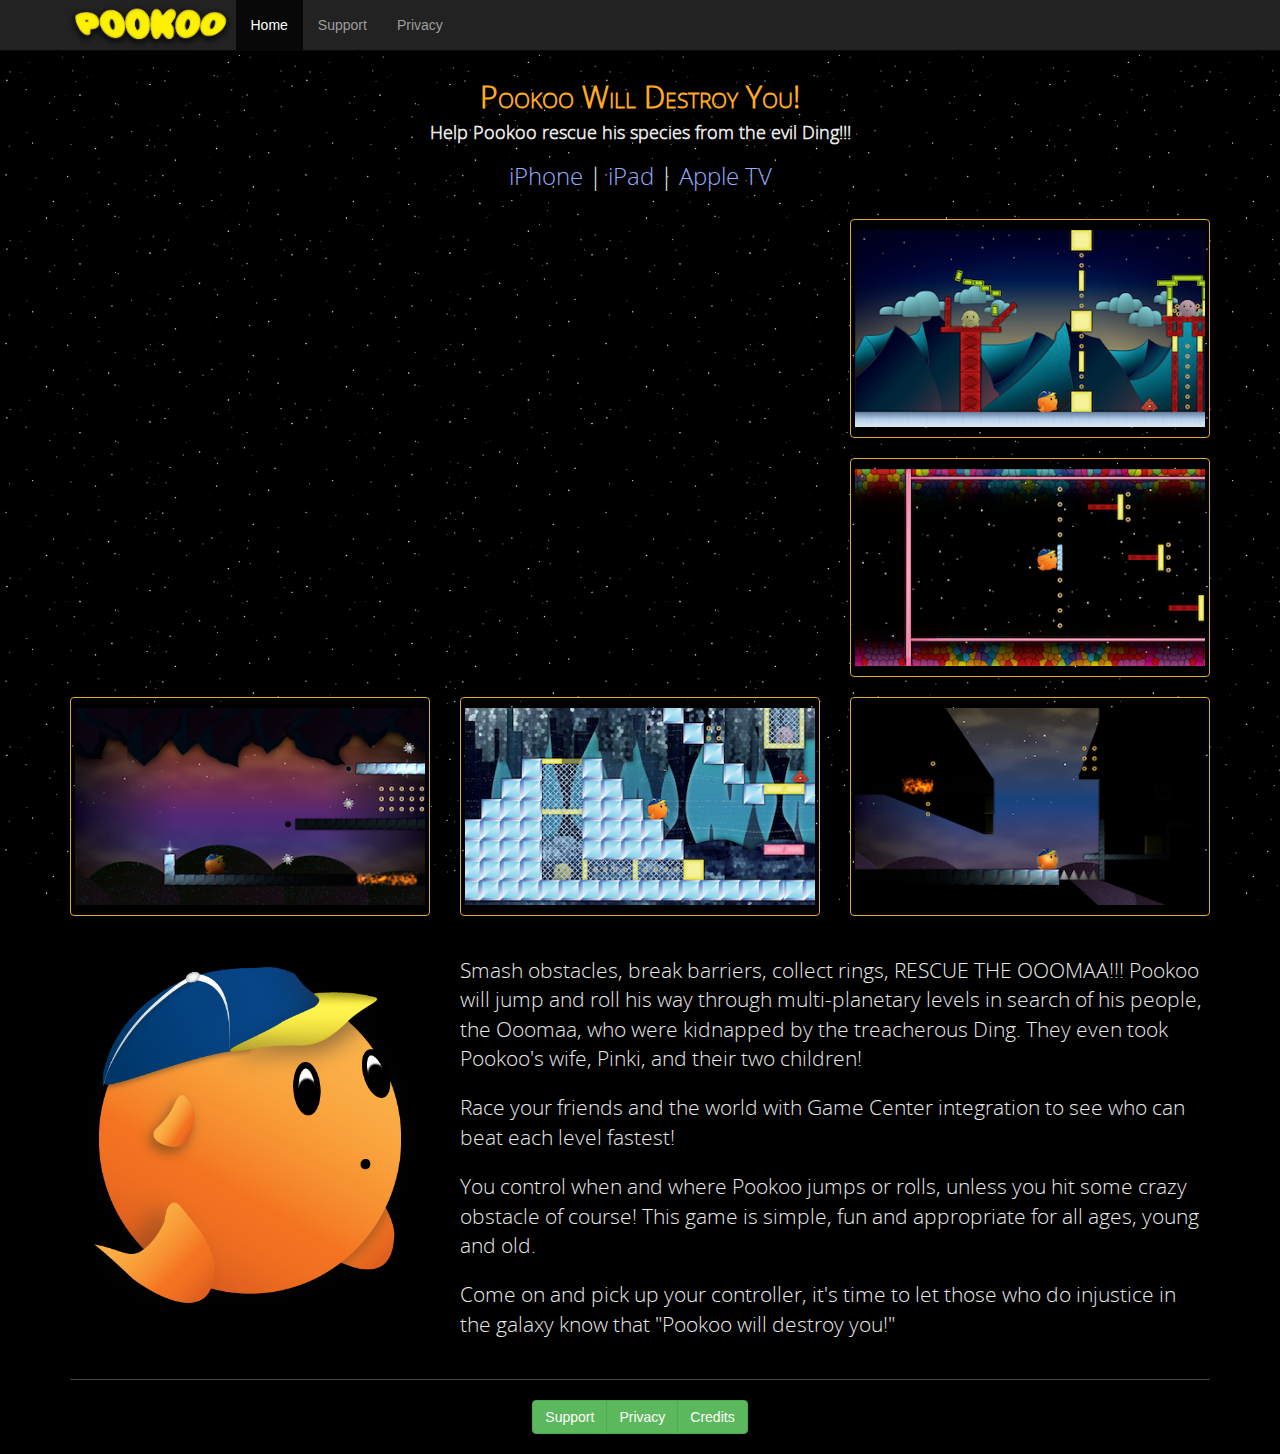
<file: index.html>
<!doctype html>
<html>
  <head>
    <meta charset="utf-8">
    <meta http-equiv="X-UA-Compatible" content="chrome=1">
    <title>Pookoo the Destroyer</title>
    <link rel="stylesheet" href="stylesheets/bootstrap.min.css">
    <link rel="stylesheet" href="stylesheets/pookoo.css?v=2">
    <script src="https://code.jquery.com/jquery-2.2.2.min.js"></script>
    <!-- <script src="javascripts/respond.js"></script> -->
    <!--[if lt IE 9]>
      <script src="//html5shiv.googlecode.com/svn/trunk/html5.js"></script>
    <![endif]-->
    <!--[if lt IE 8]>
    <link rel="stylesheet" href="stylesheets/ie.css">
    <![endif]-->
    <meta name="viewport" content="width=device-width, initial-scale=1, user-scalable=no">
    <link rel="shortcut icon" href="images/PookooRight.png" type="image/x-icon" />
  </head>

  <body>

    <nav class="navbar navbar-inverse navbar-fixed-top">
      <div class="container">
        <div class="navbar-header">
          <button type="button" class="navbar-toggle collapsed" data-toggle="collapse" data-target="#navbar" aria-expanded="false" aria-controls="navbar">
            <span class="sr-only">Toggle navigation</span>
            <span class="icon-bar"></span>
            <span class="icon-bar"></span>
            <span class="icon-bar"></span>
          </button>
          <a class="navbar-brand" href="./index.html">
            <img alt="Pookoo the Destroyer" class="logo" src="images/PookooLogoPookoo.png">
          </a>
        </div>

        <div id="navbar" class="collapse navbar-collapse">
          <ul class="nav navbar-nav">
            <li class="active"><a href="./index.html">Home <span class="sr-only">(current)</span></a></li>
            <li><a href="./support.html">Support</a></li>
            <li><a href="./privacy.html">Privacy</a></li>
          </ul>
        </div><!-- /.navbar-collapse -->
      </div><!-- /.container-fluid -->
    </nav>

    <h2 class="text-center">Pookoo Will Destroy You!</h2>
    <h4 class="text-center"><strong>Help Pookoo rescue his species from the evil Ding!!!</strong></h4>

    <div>
      <h3 class="text-center">
      <a href="https://itunes.apple.com/us/app/pookoo-the-destroyer/id1068309345">iPhone</a> |
      <a href="https://itunes.apple.com/us/app/pookoo-the-destroyer/id1068309345">iPad</a> |
      <a href="https://itunes.apple.com/us/app/pookoo-the-destroyer/id1068309345">Apple TV</a>
    </h3>
    </div>

    <br />

    <div class="container">
      <div class="row">
        <div class="col-xs-12 col-md-8">
          <div class="embed-responsive embed-responsive-16by9">
            <iframe class="embed-responsive-item" src="https://www.youtube.com/embed/MpzD0yC8WVs" allowfullscreen></iframe>
          </div>
        </div>
        <div class="col-xs-6 col-md-4">
          <a href="images/1-8.PNG" class="thumbnail">
            <img src="images/1-8s.png" alt="Level 1-8">
          </a>
        </div>
        <div class="col-xs-6 col-md-4 hidden-md hidden-lg">
          <a href="images/2-5.PNG" class="thumbnail">
            <img src="images/2-5s.png" alt="Level 2-5">
          </a>
        </div>
        <div class="col-xs-6 col-md-4">
          <a href="images/1-9.PNG" class="thumbnail">
            <img src="images/1-9s.png" alt="Level 1-9">
          </a>
        </div>
        <div class="col-xs-6 col-md-4">
          <a href="images/2-2.PNG" class="thumbnail">
            <img src="images/2-2s.png" alt="Level 2-2">
          </a>
        </div>
        <div class="col-xs-6 col-md-4">
          <a href="images/1-7.PNG" class="thumbnail">
            <img src="images/1-7s.png" alt="Level 1-7">
          </a>
        </div>
        <div class="col-xs-6 col-md-4">
          <a href="images/2-7.PNG" class="thumbnail">
            <img src="images/2-7s.png" alt="Level 2-7">
          </a>
        </div>
      </div>
    </div>

    <div class="container">
      <br />


      <div class="row">
        <div class="col-xs-4">
          <img class="img-responsive" src="images/PookooRight.png" alt="Pookoo">
        </div>
        <div class="col-xs-8">
          <p class="lead">
          Smash obstacles, break barriers, collect rings, RESCUE THE OOOMAA!!!  Pookoo will jump and roll his way through multi-planetary levels in search of his people, the Ooomaa, who were kidnapped by the treacherous Ding.  They even took Pookoo's wife, Pinki, and their two children!
          </p>
          <p class="lead">
          Race your friends and the world with Game Center integration to see who can beat each level fastest!
          </p>
          <p class="lead">
          You control when and where Pookoo jumps or rolls, unless you hit some crazy obstacle of course! This game is simple, fun and appropriate for all ages, young and old.
          </p>
          <p class="lead">
          Come on and pick up your controller, it's time to let those who do injustice in the galaxy know that "Pookoo will destroy you!"
          </p>
        </div>
      </div>
    </div>

    <footer>
      <div class="container">
        <hr />
        <div class="text-center">
          <div class="btn-group" role="group" aria-label="...">
            <button type="button" class="btn btn-success"><a role="button" href="./support.html">Support</a></button>
            <button type="button" class="btn btn-success"><a role="button" href="./privacy.html">Privacy</a></button>
            <button type="button" class="btn btn-success"><a role="button" href="./credits.html">Credits</a></button>
          </div>
        </div>

        <br />
      </div>
      
    </footer>

    <!--[if !IE]><script>fixScale(document);</script><![endif]-->
    <script src="javascripts/bootstrap.min.js"></script>
    <script src="javascripts/pookoo.js"></script>
  </body>
</html>
</file>
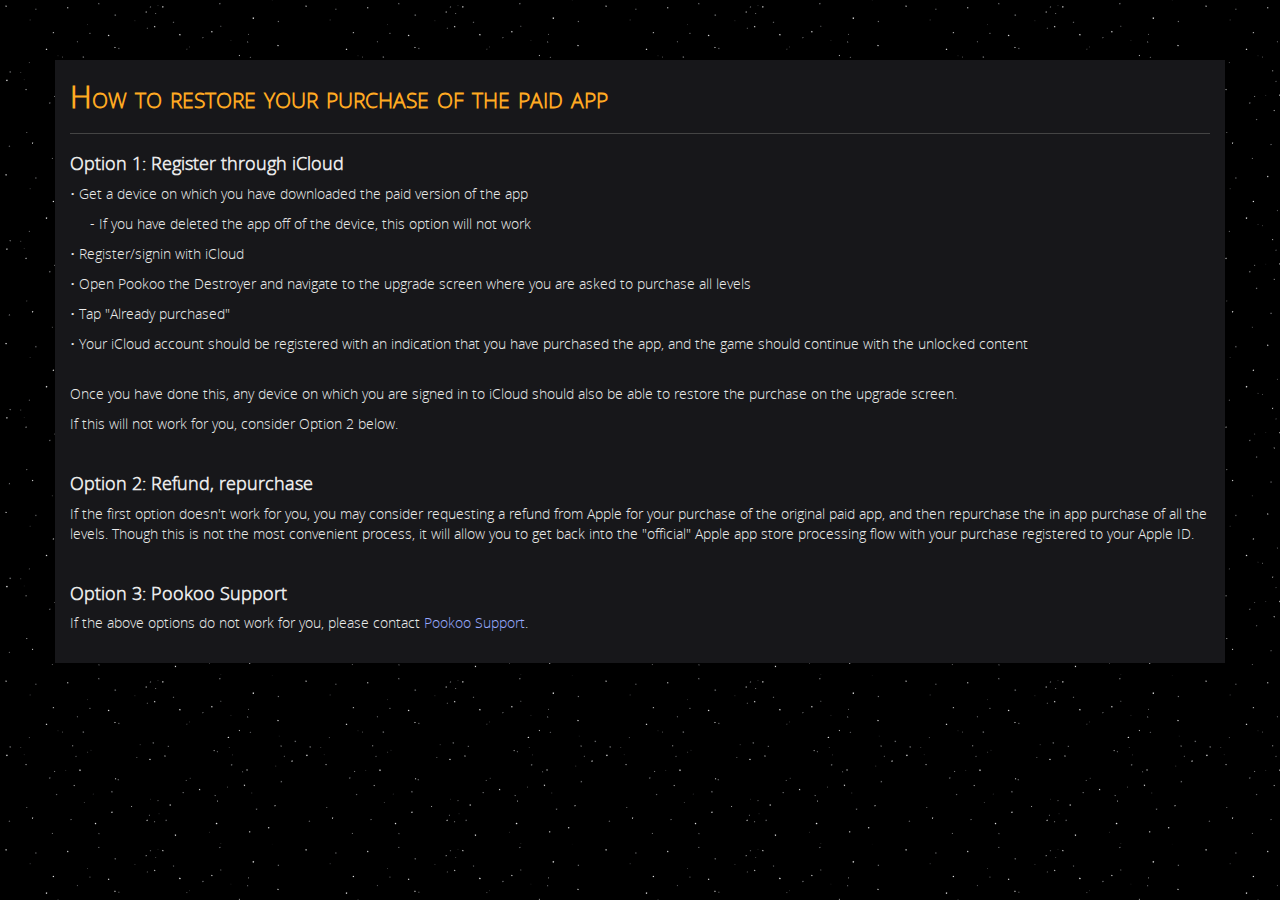
<file: restore.html>
<!doctype html>
<html>
  <head>
    <meta charset="utf-8">
    <meta http-equiv="X-UA-Compatible" content="chrome=1">
    <title>Pookoo the Destroyer</title>
    <link rel="stylesheet" href="stylesheets/bootstrap.min.css">
    <link rel="stylesheet" href="stylesheets/pookoo.css?v=2">
    <script src="https://code.jquery.com/jquery-2.2.2.min.js"></script>
    <!-- <script src="javascripts/respond.js"></script> -->
    <!--[if lt IE 9]>
      <script src="//html5shiv.googlecode.com/svn/trunk/html5.js"></script>
    <![endif]-->
    <!--[if lt IE 8]>
    <link rel="stylesheet" href="stylesheets/ie.css">
    <![endif]-->
    <meta name="viewport" content="width=device-width, initial-scale=1, user-scalable=no">
    <link rel="shortcut icon" href="images/PookooRight.png" type="image/x-icon" />
  </head>

<body>
<div class="container" style="background-color: #17171a;">
  <h2>How to restore your purchase of the paid app</h2>
  <hr/>
  <h4><strong>Option 1: Register through iCloud</strong></h4>
  <p>• Get a device on which you have downloaded the paid version of the app</p>
  <p>&nbsp;&nbsp;&nbsp;&nbsp;&nbsp;- If you have deleted the app off of the device, this option will not work</p>
  <p>• Register/signin with iCloud</p>
  <p>• Open Pookoo the Destroyer and navigate to the upgrade screen where you are asked to purchase all levels</p>
  <p>• Tap "Already purchased"</p>
  <p>• Your iCloud account should be registered with an indication that you have purchased the app, and the game should continue with the unlocked content</p>
  <br />
  <p>Once you have done this, any device on which you are signed in to iCloud should also be able to restore the purchase on the upgrade screen.</p>
  <p>If this will not work for you, consider Option 2 below.</p>
  <br />

  <h4><strong>Option 2: Refund, repurchase</strong></h4>
  <p>If the first option doesn't work for you, you may consider requesting a refund from Apple for your purchase of the original paid app, and then repurchase the in app purchase of all the levels. Though this is not the most convenient process, it will allow you to get back into the "official" Apple app store processing flow with your purchase registered to your Apple ID.
  </p>
  <br />

  <h4><strong>Option 3: Pookoo Support</strong></h4>
  <p>If the above options do not work for you, please contact <a href="/support.html">Pookoo Support</a>.</p>
  <br />
</div>
</body>
</html>
</file>
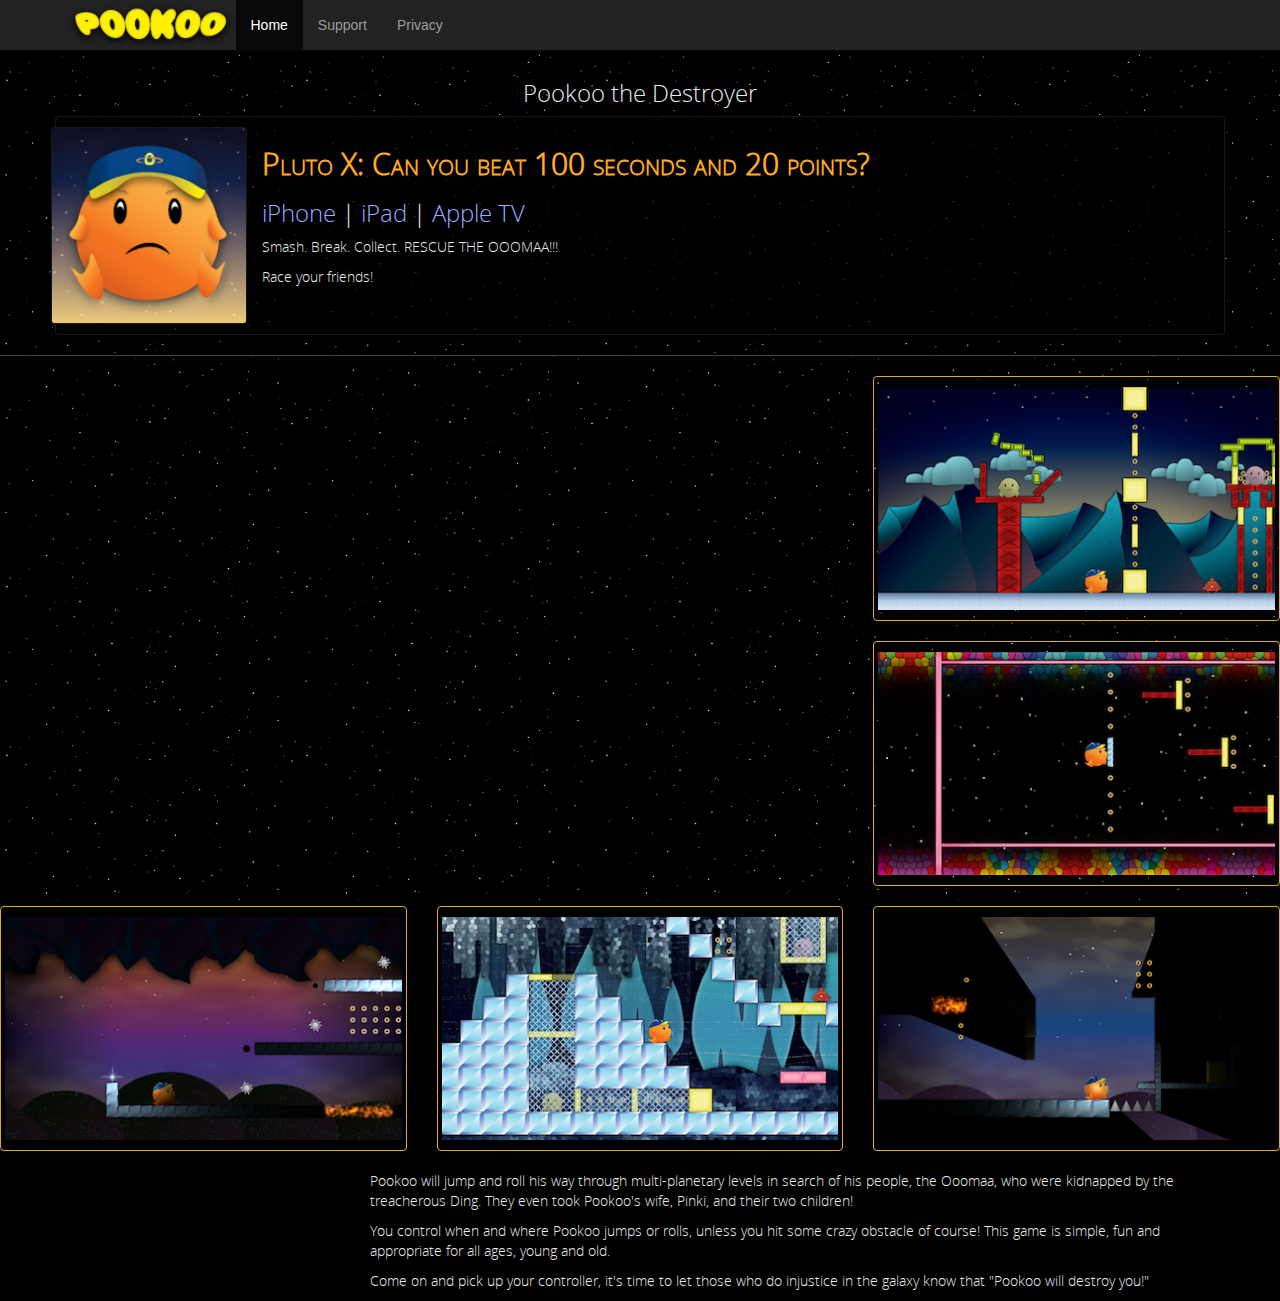
<file: share.html>
<!doctype html>
<html>
<head>
<meta charset="utf-8">
<meta http-equiv="X-UA-Compatible" content="chrome=1">
<title>Pookoo the Destroyer</title>
<link rel="stylesheet" href="stylesheets/bootstrap.min.css">
<link rel="stylesheet" href="stylesheets/pookoo.css?v=2">
<script src="https://code.jquery.com/jquery-2.2.2.min.js"></script>
<script src="javascripts/pookoo.js"></script>

<script>
var w = param("w");
var world = "Pluto";
if (w == 2) { world = "Neptune"; }
var description = '' + world + ' ' + (param("l") || "X") + ': Can you beat ' + (param("t") || 100) + ' seconds and '+ (param("s") || 20) + ' points?';

$("head").append("<meta name='description' content='" + description + "' />")
</script>

<meta name="viewport" content="width=device-width, initial-scale=1, user-scalable=no" />
<link rel="shortcut icon" href="images/PookooRight.png" type="image/x-icon" />
</head>

<body>
<nav class="navbar navbar-inverse navbar-fixed-top">
  <div class="container">
    <div class="navbar-header">
      <button type="button" class="navbar-toggle collapsed" data-toggle="collapse" data-target="#navbar" aria-expanded="false" aria-controls="navbar">
        <span class="sr-only">Toggle navigation</span>
        <span class="icon-bar"></span>
        <span class="icon-bar"></span>
        <span class="icon-bar"></span>
      </button>
      <a class="navbar-brand" href="./index.html">
        <img alt="Pookoo the Destroyer" class="logo" src="images/PookooLogoPookoo.png">
      </a>
    </div>

    <div id="navbar" class="collapse navbar-collapse">
      <ul class="nav navbar-nav">
        <li class="active"><a href="./index.html">Home <span class="sr-only">(current)</span></a></li>
        <li><a href="./support.html">Support</a></li>
        <li><a href="./privacy.html">Privacy</a></li>
      </ul>
    </div><!-- /.navbar-collapse -->
  </div><!-- /.container-fluid -->
</nav>

<h3 class="text-center">Pookoo the Destroyer</h3>

<div class="container paneled">
  <div class="row">
    <img class="img-responsive col-xs-2 paneled" src="images/appIcon180.png" />
    <div class="col-xs-10">
      <h2 class="headline"></h2>
      <div>
        <h3>
          <a href="https://itunes.apple.com/us/app/pookoo-the-destroyer/id1068309345">iPhone</a> |
          <a href="https://itunes.apple.com/us/app/pookoo-the-destroyer/id1068309345">iPad</a> |
          <a href="https://itunes.apple.com/us/app/pookoo-the-destroyer/id1068309345">Apple TV</a>
        </h3>
      </div>
      <p>Smash. Break. Collect. RESCUE THE OOOMAA!!!</p>
      <p>Race your friends!</p>
    </div>
  </div>
</div>

<hr />

<div class="row">
  <div class="col-xs-12 col-md-8">
    <div class="embed-responsive embed-responsive-16by9">
      <iframe class="embed-responsive-item" src="https://www.youtube.com/embed/MpzD0yC8WVs" allowfullscreen="true"></iframe>
    </div>
  </div>

  <p class="hidden-md hidden-lg">&nbsp;</p>

  <div class="col-xs-6 col-md-4">
    <a href="images/1-8.PNG" class="thumbnail">
      <img src="images/1-8s.png" alt="Level 1-8" />
    </a>
  </div>
  <div class="col-xs-6 col-md-4 hidden-md hidden-lg">
    <a href="images/2-5.PNG" class="thumbnail">
      <img src="images/2-5s.png" alt="Level 2-5" />
    </a>
  </div>
  <div class="col-xs-6 col-md-4">
    <a href="images/1-9.PNG" class="thumbnail">
      <img src="images/1-9s.png" alt="Level 1-9" />
    </a>
  </div>
  <div class="col-xs-6 col-md-4">
    <a href="images/2-2.PNG" class="thumbnail">
      <img src="images/2-2s.png" alt="Level 2-2" />
    </a>
  </div>
  <div class="col-xs-6 col-md-4">
    <a href="images/1-7.PNG" class="thumbnail">
      <img src="images/1-7s.png" alt="Level 1-7" />
    </a>
  </div>
  <div class="col-xs-6 col-md-4">
    <a href="images/2-7.PNG" class="thumbnail">
      <img src="images/2-7s.png" alt="Level 2-7" />
    </a>
  </div>
</div>

<div class="container">
  <div class="col-md-3"></div>
  <div class="col-md-9">
    <p>Pookoo will jump and roll his way through multi-planetary levels in search of his people, the Ooomaa, who were kidnapped by the treacherous Ding.  They even took Pookoo's wife, Pinki, and their two children!</p>
    <p>You control when and where Pookoo jumps or rolls, unless you hit some crazy obstacle of course! This game is simple, fun and appropriate for all ages, young and old.</p>
    <p>Come on and pick up your controller, it's time to let those who do injustice in the galaxy know that "Pookoo will destroy you!"</p>
  </div>
</div>
</div>

<script>
$(document).ready(function() {
    $(".headline").html($("meta[name=description]").attr("content"));
    });
</script>
</body>
</html>
</file>
<file: stylesheets/pookoo.css>
@font-face {
  font-family: 'glametrix';
  src: url("../fonts/Glametrix.otf");
  src: url("../fonts/OpenSans-Light-webfont.eot?#iefix") format("embedded-opentype"), url("../fonts/OpenSans-Light-webfont.woff") format("woff"), url("../fonts/OpenSans-Light-webfont.ttf") format("truetype"), url("../fonts/OpenSans-Light-webfont.svg#OpenSansLight") format("svg");
  font-weight: normal;
  font-style: normal;
}

body {
  background-color: black;
  background-image: url('../images/stars_space.png');
  background-size: 300px;
  background-attachment: fixed;
  padding-top: 60px;
}

h2 {
  color: #ffaa22;
  font-family: 'glametrix';
  font-variant: small-caps;
  font-weight: 900;
}

h1,
h3,
h4,
p {
  color: #eaeaea;
  font-family: 'glametrix';
}

a {
  color: #99aaff;
}

hr {
  border-color: #444;
}

.logo {
  max-height: 50px;
}

.screenshot {
  padding: 10px;
}

.gallery {
  height: 200px;
  overflow: auto;
  overflow-y: hidden;
  margin: 0 auto;
  white-space: nowrap
}

.gallery .screenshot {
  height: 100%;
}

button > a {
  color: white;
}

/* Bootstrap overrides */
.navbar-brand {
  padding: 0px;
  padding-left: 10px;
}

.thumbnail {
  background-color: rgba(0,0,0,0);
  padding-top: 10px;
  padding-bottom: 10px;
  border-color: #ddaa33
}

.headline {
  /* color: #23bbff; */
}

.paneled {
  background-color: rgba(0,0,0,0.7);
  border: solid 1px #17171a;
  padding: 10px;
  border-radius: 3px;
}
img.paneled {
  padding: 0px;
}
</file>
<file: stylesheets/ie.css>
nav {
  display: none;
}
</file>
